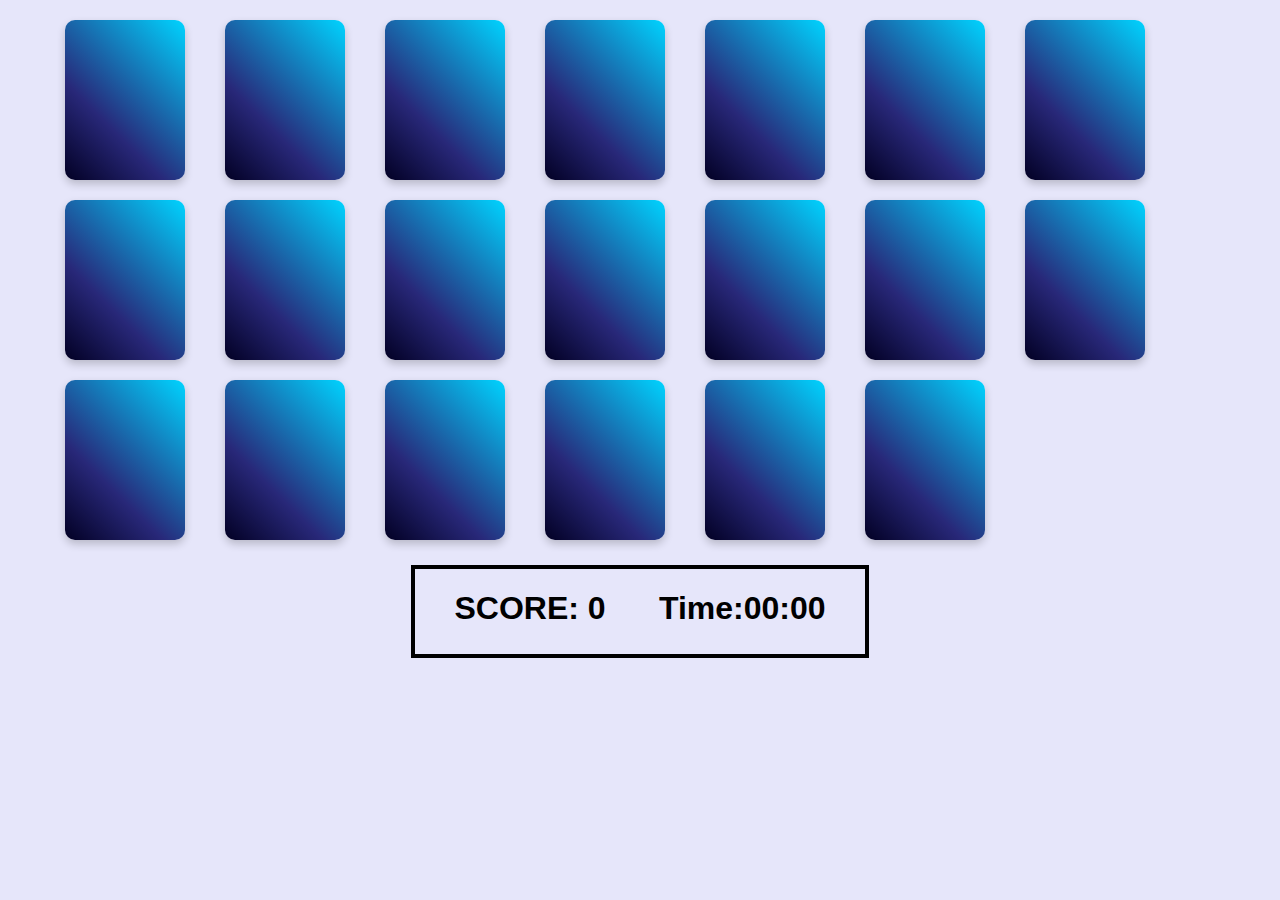
<file: index.html>
<!DOCTYPE html>
<html lang="en">
<head>
    <meta charset="UTF-8">
    <meta name="viewport" content="width=device-width, initial-scale=1.0">
    <link rel="stylesheet" href="style.css">
    <title>memories</title>
</head>
<body>

    <div id="container">
        <div class="card_outer">
            <div class="card_inner">
                <div class="front"></div>
                <div class="back"><img src="" alt=""></div>
            </div>
        </div>
        <div class="card_outer">
            <div class="card_inner">
                <div class="front"></div>
                <div class="back"><img src="" alt=""></div>
            </div>
        </div>
        <div class="card_outer">
            <div class="card_inner">
                <div class="front"></div>
                <div class="back"><img src="" alt=""></div>
            </div>
        </div>
        <div class="card_outer">
            <div class="card_inner">
                <div class="front"></div>
                <div class="back"><img src="" alt=""></div>
            </div>
        </div>
        <div class="card_outer">
            <div class="card_inner">
                <div class="front"></div>
                <div class="back"><img src="" alt=""></div>
            </div>
        </div>
        <div class="card_outer">
            <div class="card_inner">
                <div class="front"></div>
                <div class="back"><img src="" alt=""></div>
            </div>
        </div>
        <div class="card_outer">
            <div class="card_inner">
                <div class="front"></div>
                <div class="back"><img src="" alt=""></div>
            </div>
        </div>
        <div class="card_outer">
            <div class="card_inner">
                <div class="front"></div>
                <div class="back"><img src="" alt=""></div>
            </div>
        </div>
        <div class="card_outer">
            <div class="card_inner">
                <div class="front"></div>
                <div class="back"><img src="" alt=""></div>
            </div>
        </div>
        <div class="card_outer">
            <div class="card_inner">
                <div class="front"></div>
                <div class="back"><img src="" alt=""></div>
            </div>
        </div>
        <div class="card_outer">
            <div class="card_inner">
                <div class="front"></div>
                <div class="back"><img src="" alt=""></div>
            </div>
        </div>
        <div class="card_outer">
            <div class="card_inner">
                <div class="front"></div>
                <div class="back"><img src="" alt=""></div>
            </div>
        </div>
        <div class="card_outer">
            <div class="card_inner">
                <div class="front"></div>
                <div class="back"><img src="" alt=""></div>
            </div>
        </div>
        <div class="card_outer">
            <div class="card_inner">
                <div class="front"></div>
                <div class="back"><img src="" alt=""></div>
            </div>
        </div>
        <div class="card_outer">
            <div class="card_inner">
                <div class="front"></div>
                <div class="back"><img src="" alt=""></div>
            </div>
        </div>
        <div class="card_outer">
            <div class="card_inner">
                <div class="front"></div>
                <div class="back"><img src="" alt=""></div>
            </div>
        </div>
        <div class="card_outer">
            <div class="card_inner">
                <div class="front"></div>
                <div class="back"><img src="" alt=""></div>
            </div>
        </div>
        <div class="card_outer">
            <div class="card_inner">
                <div class="front"></div>
                <div class="back"><img src="" alt=""></div>
            </div>
        </div>
        <div class="card_outer">
            <div class="card_inner">
                <div class="front"></div>
                <div class="back"><img src="" alt=""></div>
            </div>
        </div>
        <div class="card_outer">
            <div class="card_inner">
                <div class="front"></div>
                <div class="back"><img src="" alt=""></div>
            </div>
        </div>
    </div>
    <div id="board">
        <span>
            <h1>SCORE: <span id='score'>0</span>&nbsp;&nbsp;&nbsp;&nbsp;&nbsp; Time:<span id='time'>00:00</span></h1>
        </span>
        <br><br>
    </div>
    <script src="main.js"></script>
</body>
</html>
</file>
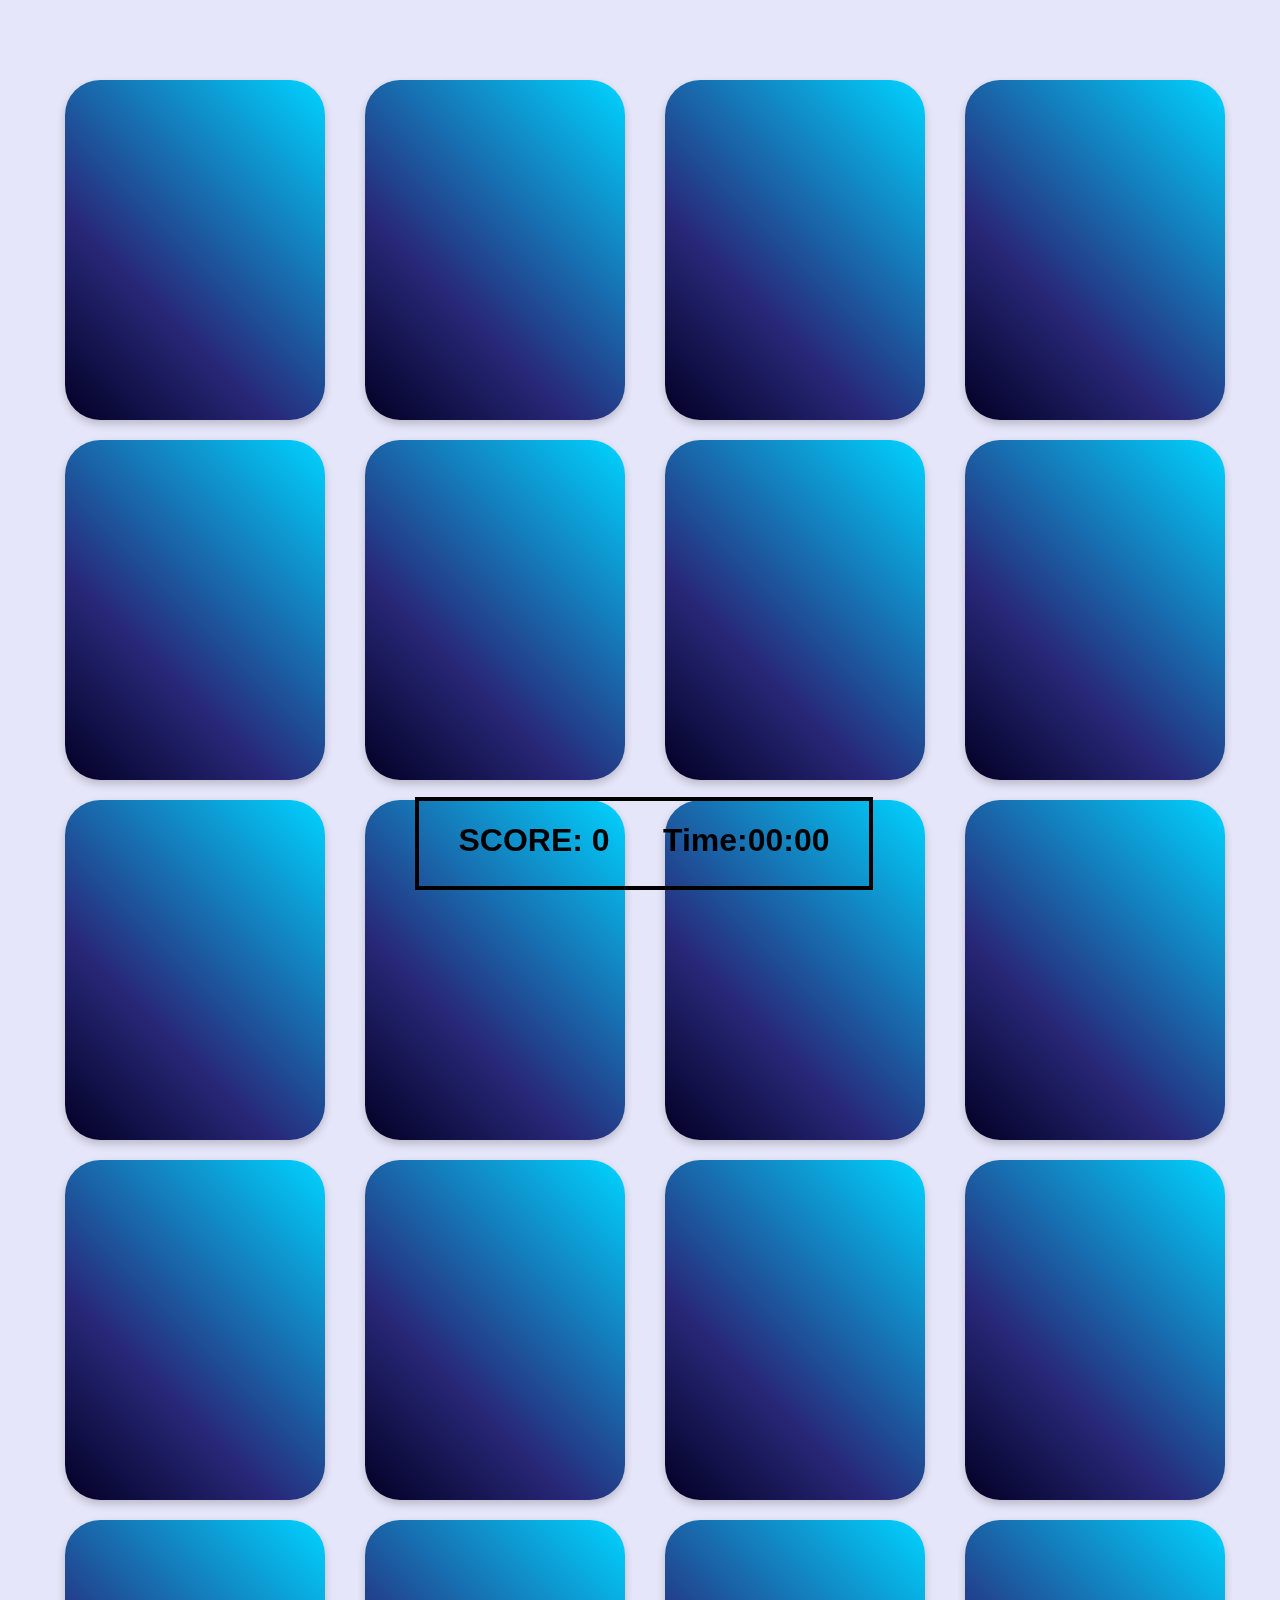
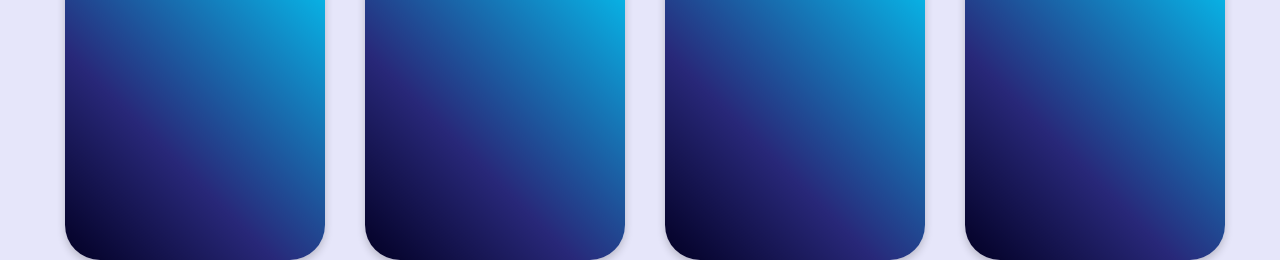
<file: memo-difficile/index.html>
<!DOCTYPE html>
<html lang="en">
<head>
    <meta charset="UTF-8">
    <meta name="viewport" content="width=device-width, initial-scale=1.0">
    <link rel="stylesheet" href="style.css">
    <title>memories</title>
</head>
<body>
    <div id='scoreAnimation'>+1</div>

    <div id="container">
        <div class="card_outer">
            <div class="card_inner">
                <div class="front"></div>
                <div class="back"><img src="" alt=""></div>
            </div>
        </div>
        <div class="card_outer">
            <div class="card_inner">
                <div class="front"></div>
                <div class="back"><img src="" alt=""></div>
            </div>
        </div>
        <div class="card_outer">
            <div class="card_inner">
                <div class="front"></div>
                <div class="back"><img src="" alt=""></div>
            </div>
        </div>
        <div class="card_outer">
            <div class="card_inner">
                <div class="front"></div>
                <div class="back"><img src="" alt=""></div>
            </div>
        </div>
        <div class="card_outer">
            <div class="card_inner">
                <div class="front"></div>
                <div class="back"><img src="" alt=""></div>
            </div>
        </div>
        <div class="card_outer">
            <div class="card_inner">
                <div class="front"></div>
                <div class="back"><img src="" alt=""></div>
            </div>
        </div>
        <div class="card_outer">
            <div class="card_inner">
                <div class="front"></div>
                <div class="back"><img src="" alt=""></div>
            </div>
        </div>
        <div class="card_outer">
            <div class="card_inner">
                <div class="front"></div>
                <div class="back"><img src="" alt=""></div>
            </div>
        </div>
        <div class="card_outer">
            <div class="card_inner">
                <div class="front"></div>
                <div class="back"><img src="" alt=""></div>
            </div>
        </div>
        <div class="card_outer">
            <div class="card_inner">
                <div class="front"></div>
                <div class="back"><img src="" alt=""></div>
            </div>
        </div>
        <div class="card_outer">
            <div class="card_inner">
                <div class="front"></div>
                <div class="back"><img src="" alt=""></div>
            </div>
        </div>
        <div class="card_outer">
            <div class="card_inner">
                <div class="front"></div>
                <div class="back"><img src="" alt=""></div>
            </div>
        </div>
        <div class="card_outer">
            <div class="card_inner">
                <div class="front"></div>
                <div class="back"><img src="" alt=""></div>
            </div>
        </div>
        <div class="card_outer">
            <div class="card_inner">
                <div class="front"></div>
                <div class="back"><img src="" alt=""></div>
            </div>
        </div>
        <div class="card_outer">
            <div class="card_inner">
                <div class="front"></div>
                <div class="back"><img src="" alt=""></div>
            </div>
        </div>
        <div class="card_outer">
            <div class="card_inner">
                <div class="front"></div>
                <div class="back"><img src="" alt=""></div>
            </div>
        </div>
        <div class="card_outer">
            <div class="card_inner">
                <div class="front"></div>
                <div class="back"><img src="" alt=""></div>
            </div>
        </div>
        <div class="card_outer">
            <div class="card_inner">
                <div class="front"></div>
                <div class="back"><img src="" alt=""></div>
            </div>
        </div>
        <div class="card_outer">
            <div class="card_inner">
                <div class="front"></div>
                <div class="back"><img src="" alt=""></div>
            </div>
        </div>
        <div class="card_outer">
            <div class="card_inner">
                <div class="front"></div>
                <div class="back"><img src="" alt=""></div>
            </div>
        </div>
    </div>
    <div id="board">
        <span>
            <h1>SCORE: <span id='score'>0</span>&nbsp;&nbsp;&nbsp;&nbsp;&nbsp; Time:<span id='time'>00:00</span></h1>
        </span>
        <br><br>
    </div>
    <script src="main.js"></script>
</body>
</html>
</file>
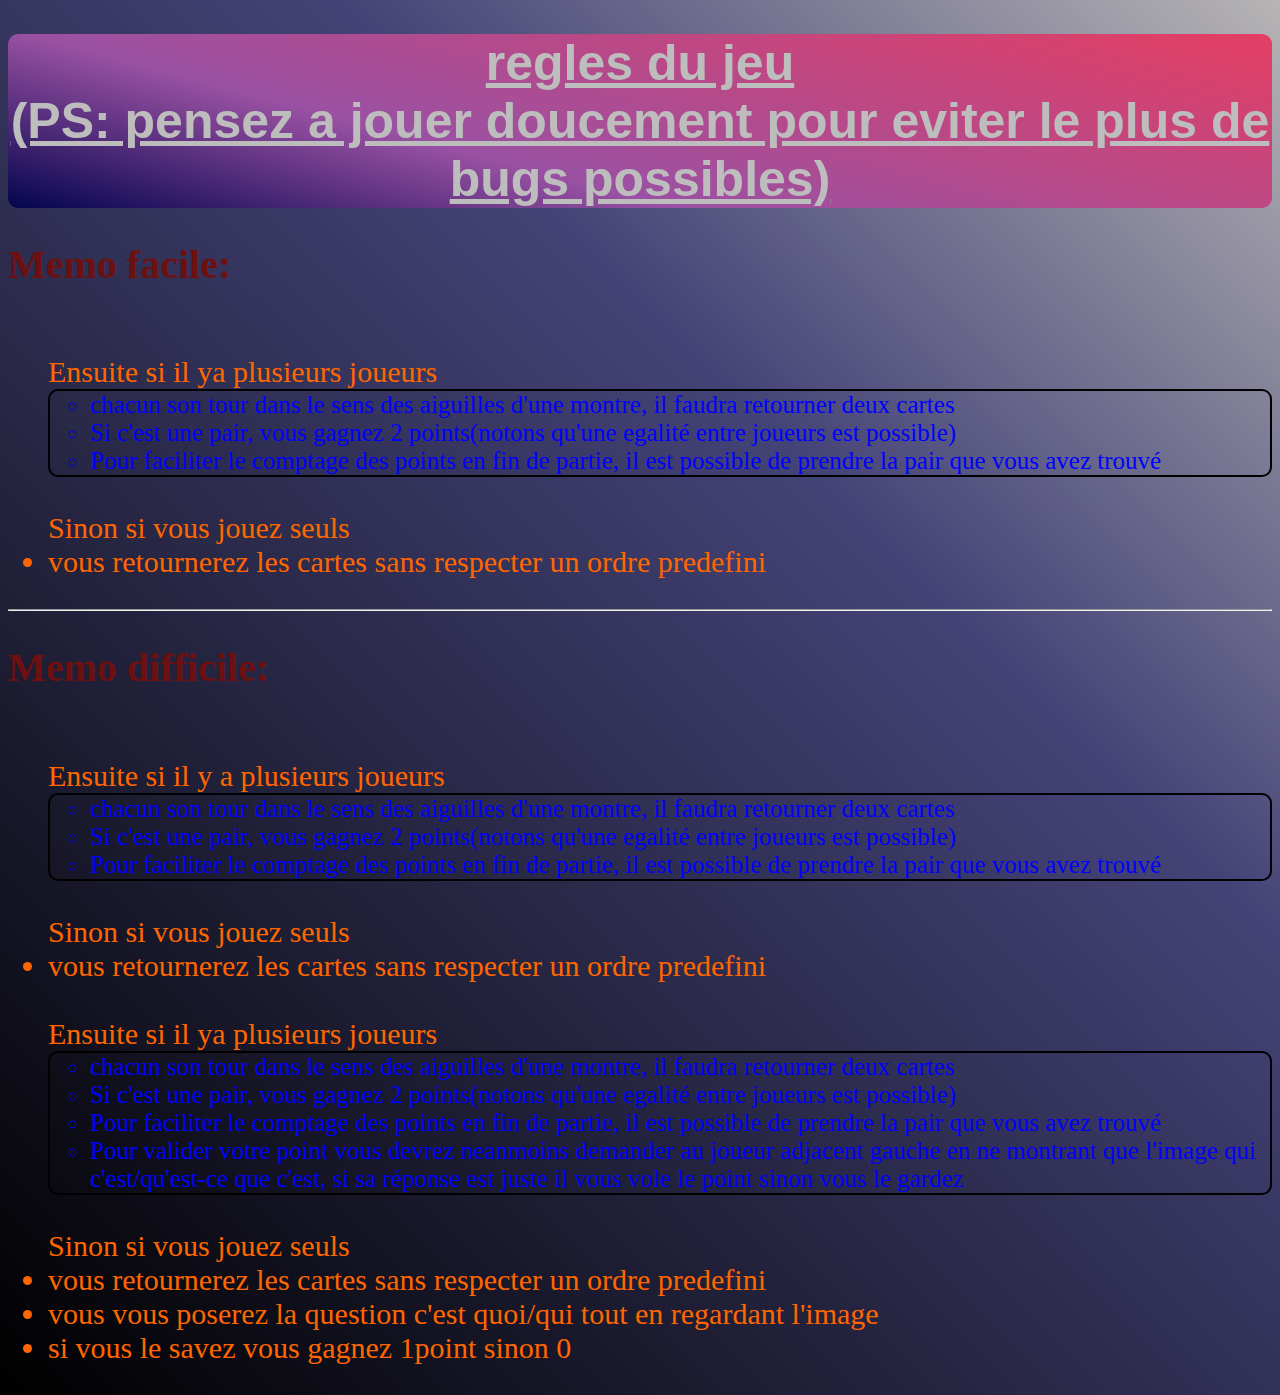
<file: regles.html>
<!DOCTYPE html>
<html lang="en">
<head>
    <meta charset="UTF-8">
    <meta name="viewport" content="width=device-width, initial-scale=1.0">
    <link rel="stylesheet" href="reglesCSS/style.css">
    <title>regles du jeu </title>
</head>
<body>
    <header>
        <h1>regles du jeu<br> (PS: pensez a jouer doucement pour eviter le plus de bugs possibles)   </h1>
    </header>
    <main>
        
        
        <div id="facile" title="cliquer pour ouvrir la version facile du jeu">
            <a href="MEMO/memo-facile/memo-facile.html" target="_blank" rel="noopener noreferrer">
                <h2>Memo facile:</h2>
                <ul>
                    <br>
                    Ensuite si il ya plusieurs joueurs
                    <ul>
                        <li>chacun son tour dans le sens des aiguilles d'une montre, il faudra retourner deux cartes</li>
                        <li>Si c'est une pair, vous gagnez 2 points(notons qu'une egalité entre joueurs est possible) </li>
                        <li>Pour faciliter le comptage des points en fin de partie, il est possible de prendre la pair que vous avez trouvé</li>
                    </ul>
                    <br>
                    Sinon si vous jouez seuls
                    <li>vous retournerez les cartes sans respecter un ordre predefini </li>
                </ul>
            </a>
        </div>
        <hr>
        <div id="difficile" title="cliquer pour ouvrir la version difficile du jeu">
            <a href="MEMO/memo-difficile/memo-difficile.html" target="_blank" rel="noopener noreferrer">
                <h2>Memo difficile:</h2>
                <ul>
                    <br>
                    Ensuite si il y a plusieurs joueurs
                    <ul>
                        <li>chacun son tour dans le sens des aiguilles d'une montre, il faudra retourner deux cartes</li>
                        <li>Si c'est une pair, vous gagnez 2 points(notons qu'une egalité entre joueurs est possible) </li>
                        <li>Pour faciliter le comptage des points en fin de partie, il est possible de prendre la pair que vous avez trouvé</li>
                    </ul>
                    <br>
                    Sinon si vous jouez seuls
                    <li>vous retournerez les cartes sans respecter un ordre predefini </li>
    
                    <br>
                    Ensuite si il ya plusieurs joueurs
                    <ul>
                        <li>chacun son tour dans le sens des aiguilles d'une montre, il faudra retourner deux cartes</li>
                        <li>Si c'est une pair, vous gagnez 2 points(notons qu'une egalité entre joueurs est possible) </li>
                        <li>Pour faciliter le comptage des points en fin de partie, il est possible de prendre la pair que vous avez trouvé</li>
                        <li>Pour valider votre point vous devrez neanmoins demander au joueur adjacent gauche en ne montrant que l'image qui c'est/qu'est-ce que c'est, si sa réponse est juste il vous vole le point sinon vous le gardez </li>
                    </ul>
                    <br>
                    Sinon si vous jouez seuls
                    <li>vous retournerez les cartes sans respecter un ordre predefini </li>
                    <li>vous vous poserez la question c'est quoi/qui tout en regardant l'image </li>
                    <li>si vous le savez vous gagnez 1point sinon 0 </li>
                </ul>
            </a>
        </div>
        

    </main>
    <footer></footer>
</body>
</html>
</file>
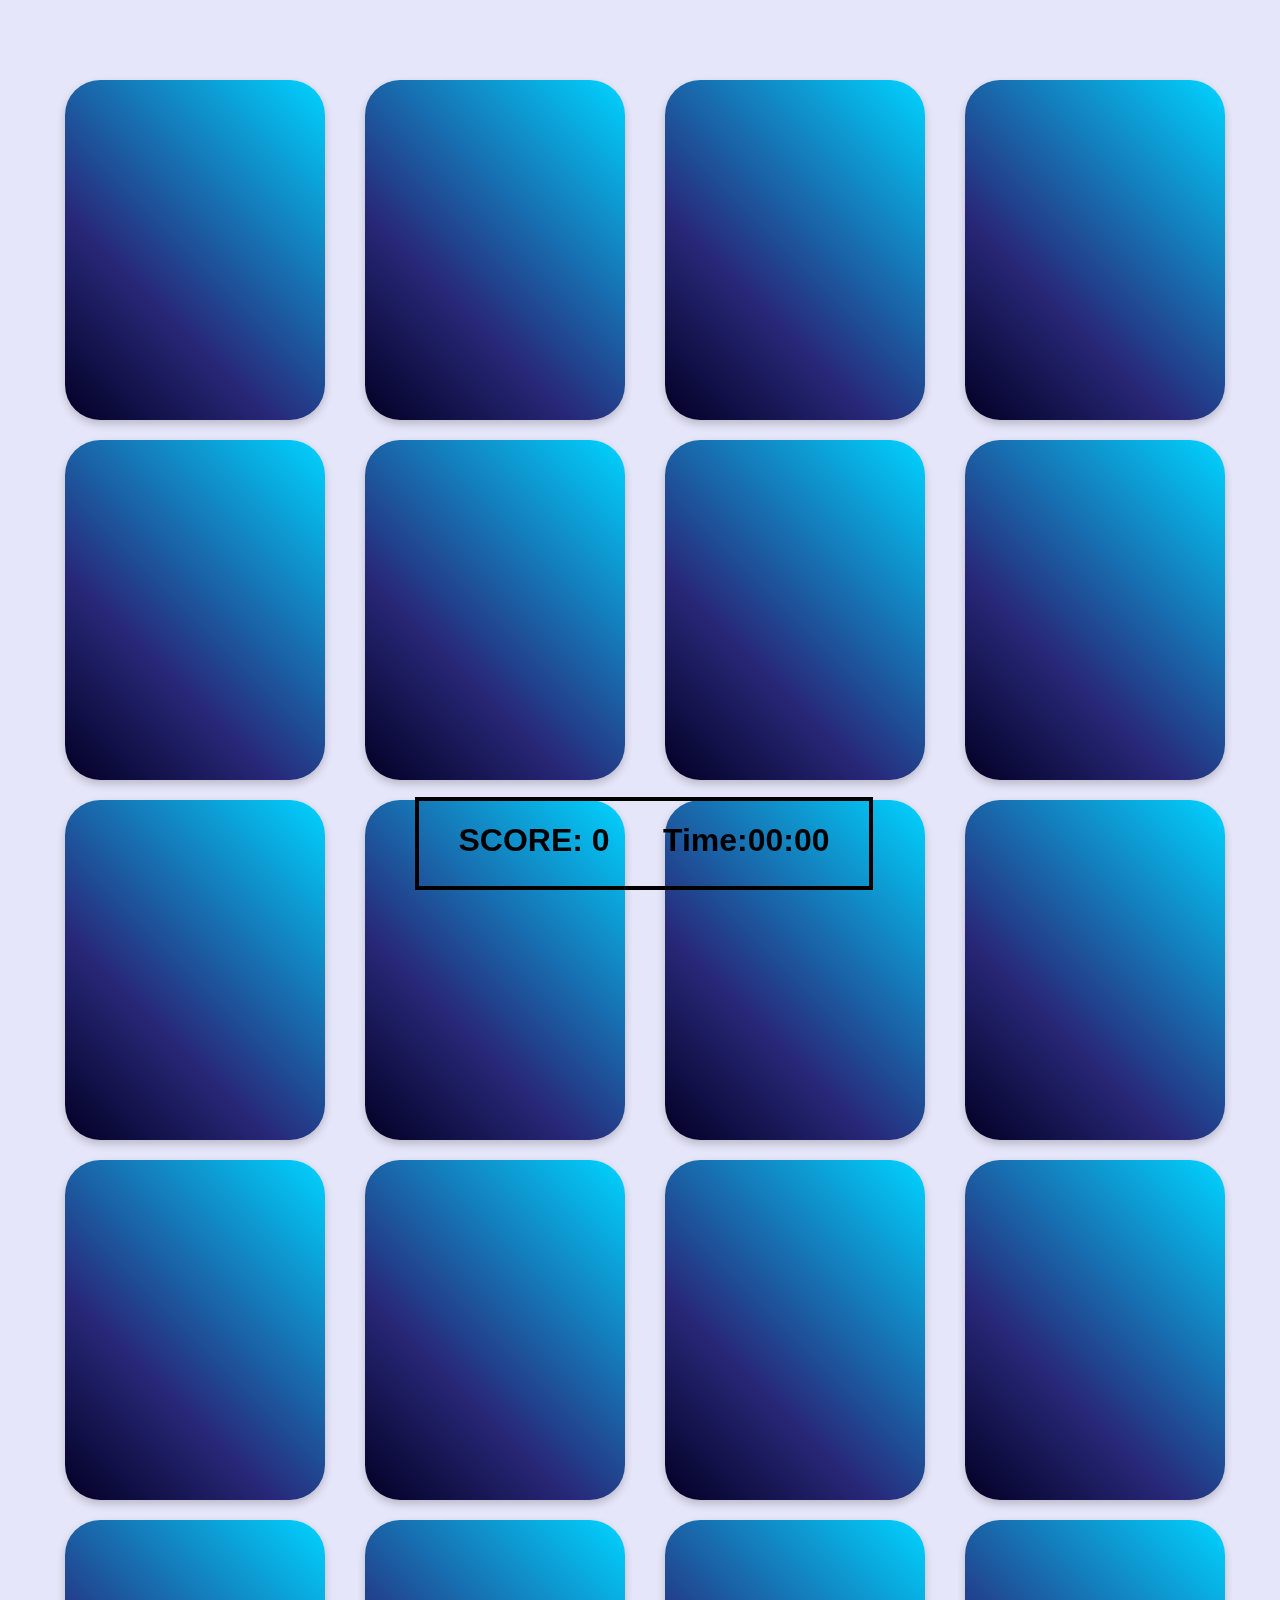
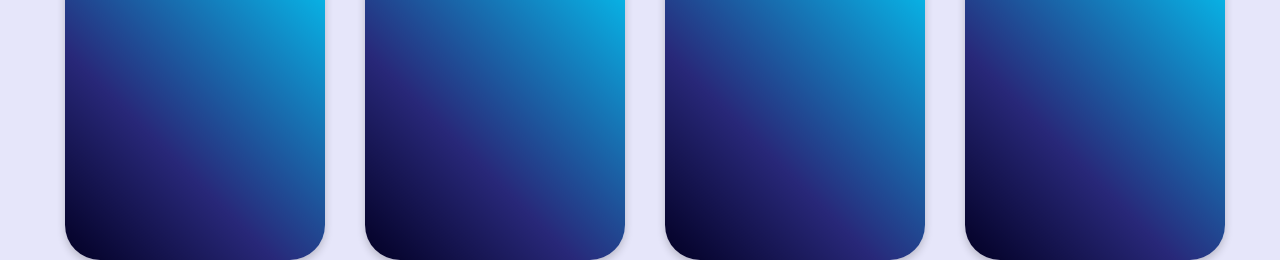
<file: memo-difficile/memo-difficile.html>
<!DOCTYPE html>
<html lang="en">
<head>
    <meta charset="UTF-8">
    <meta name="viewport" content="width=device-width, initial-scale=1.0">
    <link rel="stylesheet" href="style.css">
    <title>memories</title>
</head>
<body>
    <div id='scoreAnimation'>+1</div>

    <div id="container">
        <div class="card_outer">
            <div class="card_inner">
                <div class="front"></div>
                <div class="back"><img src="" alt=""></div>
            </div>
        </div>
        <div class="card_outer">
            <div class="card_inner">
                <div class="front"></div>
                <div class="back"><img src="" alt=""></div>
            </div>
        </div>
        <div class="card_outer">
            <div class="card_inner">
                <div class="front"></div>
                <div class="back"><img src="" alt=""></div>
            </div>
        </div>
        <div class="card_outer">
            <div class="card_inner">
                <div class="front"></div>
                <div class="back"><img src="" alt=""></div>
            </div>
        </div>
        <div class="card_outer">
            <div class="card_inner">
                <div class="front"></div>
                <div class="back"><img src="" alt=""></div>
            </div>
        </div>
        <div class="card_outer">
            <div class="card_inner">
                <div class="front"></div>
                <div class="back"><img src="" alt=""></div>
            </div>
        </div>
        <div class="card_outer">
            <div class="card_inner">
                <div class="front"></div>
                <div class="back"><img src="" alt=""></div>
            </div>
        </div>
        <div class="card_outer">
            <div class="card_inner">
                <div class="front"></div>
                <div class="back"><img src="" alt=""></div>
            </div>
        </div>
        <div class="card_outer">
            <div class="card_inner">
                <div class="front"></div>
                <div class="back"><img src="" alt=""></div>
            </div>
        </div>
        <div class="card_outer">
            <div class="card_inner">
                <div class="front"></div>
                <div class="back"><img src="" alt=""></div>
            </div>
        </div>
        <div class="card_outer">
            <div class="card_inner">
                <div class="front"></div>
                <div class="back"><img src="" alt=""></div>
            </div>
        </div>
        <div class="card_outer">
            <div class="card_inner">
                <div class="front"></div>
                <div class="back"><img src="" alt=""></div>
            </div>
        </div>
        <div class="card_outer">
            <div class="card_inner">
                <div class="front"></div>
                <div class="back"><img src="" alt=""></div>
            </div>
        </div>
        <div class="card_outer">
            <div class="card_inner">
                <div class="front"></div>
                <div class="back"><img src="" alt=""></div>
            </div>
        </div>
        <div class="card_outer">
            <div class="card_inner">
                <div class="front"></div>
                <div class="back"><img src="" alt=""></div>
            </div>
        </div>
        <div class="card_outer">
            <div class="card_inner">
                <div class="front"></div>
                <div class="back"><img src="" alt=""></div>
            </div>
        </div>
        <div class="card_outer">
            <div class="card_inner">
                <div class="front"></div>
                <div class="back"><img src="" alt=""></div>
            </div>
        </div>
        <div class="card_outer">
            <div class="card_inner">
                <div class="front"></div>
                <div class="back"><img src="" alt=""></div>
            </div>
        </div>
        <div class="card_outer">
            <div class="card_inner">
                <div class="front"></div>
                <div class="back"><img src="" alt=""></div>
            </div>
        </div>
        <div class="card_outer">
            <div class="card_inner">
                <div class="front"></div>
                <div class="back"><img src="" alt=""></div>
            </div>
        </div>
    </div>
    
    <div id="board">
        <span>
            <h1>SCORE: <span id='score'>0</span>&nbsp;&nbsp;&nbsp;&nbsp;&nbsp; Time:<span id='time'>00:00</span></h1>
        </span>
        <br><br>
    </div>
    <script src="main.js"></script>
</body>
</html>
</file>
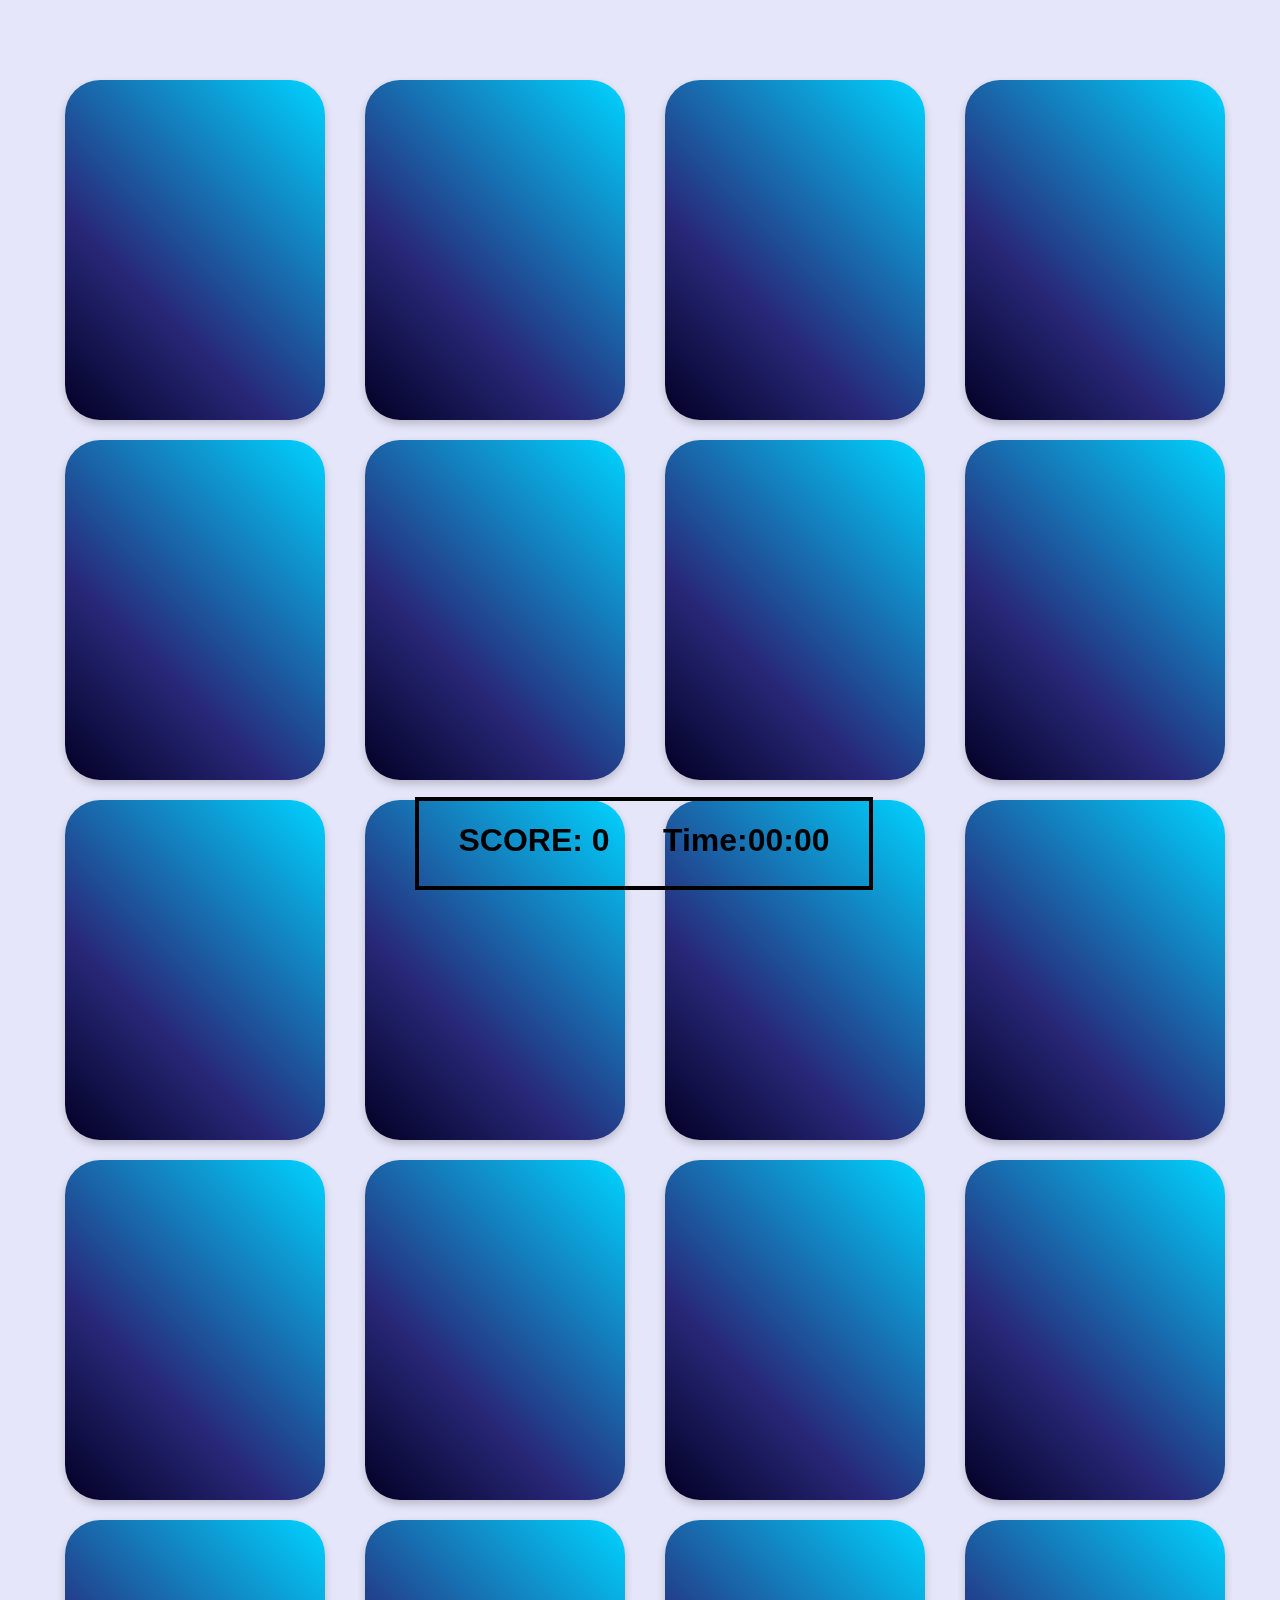
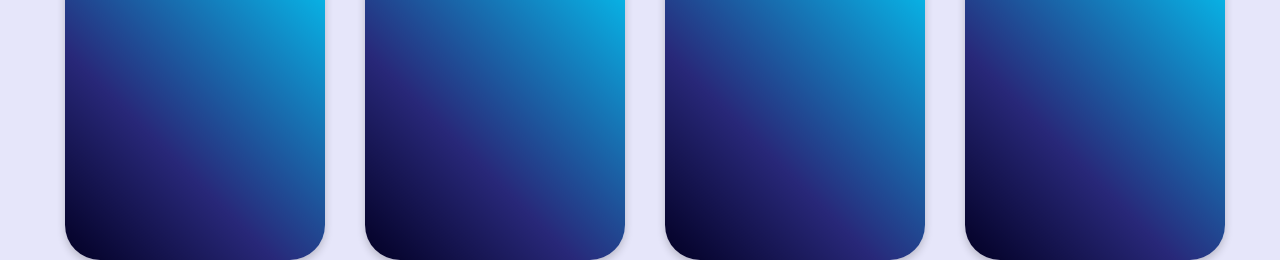
<file: MEMO/memo-difficile/memo-difficile.html>
<!DOCTYPE html>
<html lang="en">
<head>
    <meta charset="UTF-8">
    <meta name="viewport" content="width=device-width, initial-scale=1.0">
    <link rel="stylesheet" href="cache/style.css">
    <title>memories</title>
</head>
<body>
    <div id='scoreAnimation'>+1</div>

    <div id="container">
        <div class="card_outer">
            <div class="card_inner">
                <div class="front"></div>
                <div class="back"><img src="" alt=""></div>
            </div>
        </div>
        <div class="card_outer">
            <div class="card_inner">
                <div class="front"></div>
                <div class="back"><img src="" alt=""></div>
            </div>
        </div>
        <div class="card_outer">
            <div class="card_inner">
                <div class="front"></div>
                <div class="back"><img src="" alt=""></div>
            </div>
        </div>
        <div class="card_outer">
            <div class="card_inner">
                <div class="front"></div>
                <div class="back"><img src="" alt=""></div>
            </div>
        </div>
        <div class="card_outer">
            <div class="card_inner">
                <div class="front"></div>
                <div class="back"><img src="" alt=""></div>
            </div>
        </div>
        <div class="card_outer">
            <div class="card_inner">
                <div class="front"></div>
                <div class="back"><img src="" alt=""></div>
            </div>
        </div>
        <div class="card_outer">
            <div class="card_inner">
                <div class="front"></div>
                <div class="back"><img src="" alt=""></div>
            </div>
        </div>
        <div class="card_outer">
            <div class="card_inner">
                <div class="front"></div>
                <div class="back"><img src="" alt=""></div>
            </div>
        </div>
        <div class="card_outer">
            <div class="card_inner">
                <div class="front"></div>
                <div class="back"><img src="" alt=""></div>
            </div>
        </div>
        <div class="card_outer">
            <div class="card_inner">
                <div class="front"></div>
                <div class="back"><img src="" alt=""></div>
            </div>
        </div>
        <div class="card_outer">
            <div class="card_inner">
                <div class="front"></div>
                <div class="back"><img src="" alt=""></div>
            </div>
        </div>
        <div class="card_outer">
            <div class="card_inner">
                <div class="front"></div>
                <div class="back"><img src="" alt=""></div>
            </div>
        </div>
        <div class="card_outer">
            <div class="card_inner">
                <div class="front"></div>
                <div class="back"><img src="" alt=""></div>
            </div>
        </div>
        <div class="card_outer">
            <div class="card_inner">
                <div class="front"></div>
                <div class="back"><img src="" alt=""></div>
            </div>
        </div>
        <div class="card_outer">
            <div class="card_inner">
                <div class="front"></div>
                <div class="back"><img src="" alt=""></div>
            </div>
        </div>
        <div class="card_outer">
            <div class="card_inner">
                <div class="front"></div>
                <div class="back"><img src="" alt=""></div>
            </div>
        </div>
        <div class="card_outer">
            <div class="card_inner">
                <div class="front"></div>
                <div class="back"><img src="" alt=""></div>
            </div>
        </div>
        <div class="card_outer">
            <div class="card_inner">
                <div class="front"></div>
                <div class="back"><img src="" alt=""></div>
            </div>
        </div>
        <div class="card_outer">
            <div class="card_inner">
                <div class="front"></div>
                <div class="back"><img src="" alt=""></div>
            </div>
        </div>
        <div class="card_outer">
            <div class="card_inner">
                <div class="front"></div>
                <div class="back"><img src="" alt=""></div>
            </div>
        </div>
    </div>
    
    <div id="board">
        <span>
            <h1>SCORE: <span id='score'>0</span>&nbsp;&nbsp;&nbsp;&nbsp;&nbsp; Time:<span id='time'>00:00</span></h1>
        </span>
        <br><br>
    </div>
    <script src="cache/main.js"></script>
</body>
</html>
</file>
<file: style.css>
body{
    margin: 0;
    padding: 0;
    background-color: lavender;
}

#container{
    height: 550px;
    margin-left: 25px;
}

.card_outer{
    width: 120px;
    height: 160px;
    background: transparent;
    perspective: 1200px;
    float: left;
    margin-left: 40px;
    margin-top: 20px;
}

.card_inner{
    position: absolute;
    height: 100%;
    width: 100%;
    transform-style: preserve-3d;
    transition: all 0.75s ease;
}

.front,.back{
    position: absolute;
    height: 100%;
    width: 100%;
    background: linear-gradient(45deg, rgba(2,0,36,1) 0%, rgba(40,40,121,1) 35%, rgba(0,212,255,1) 100%);
    backface-visibility: hidden;
    border-radius: 10px;
    box-shadow: 0px 4px 8px 0px rgba(0,0,0,0.2);

}
.back{
    transform: rotateY(180deg);
}

#board{
    height: 85px;
    width: 450px;
    border: 4px solid black;
    margin: auto;
    text-align: center;
    margin-top: 15px;
    font-family: -apple-system, BlinkMacSystemFont, 'Segoe UI', Roboto, Oxygen, Ubuntu, Cantarell, 'Open Sans', 'Helvetica Neue', sans-serif;
}
img{
    height: 100%;
    width: 100%;
    border-radius: 10px;
}
</file>
<file: memo-difficile/style.css>
body{
    width: 100%;
    height: 100%;
    margin: 0;
    padding: 0;
    background-color: lavender;
    overflow-x: hidden;
}

#container{
    height: calc(100% - 85px - 50px); /*write score cointainer#board &&  #scoreAnimation */ 
    overflow-y: scroll;
    width: 100%;
    margin: 60px 0px 0px 25px;
}

.card_outer{
    width: 260px;
    height: 340px;
    background: transparent;
    perspective: 1200px;
    float: left;
    margin-left: 40px;
    margin-top: 20px;
}

.card_inner{
    position: absolute;
    height: 100%;
    width: 100%;
    transform-style: preserve-3d;
    transition: all 0.75s ease;
}

.front,.back{
    position: absolute;
    height: 100%;
    width: 100%;
    background: linear-gradient(45deg, #020024 0%, #282879 35%, #00d4ff 100%);
    backface-visibility: hidden;
    border-radius: 35px;
    box-shadow: 0px 4px 8px 0px rgba(0,0,0,0.2);

}
.back{
    transform: rotateY(180deg);
}

#board{
    position: fixed;
        bottom: 10px;
        left: calc(50% - 450px/2);
    margin: auto;
    height: 85px;
    width: 450px;
    border: 4px solid black;
    text-align: center;
    margin-top: 15px;
    font-family: -apple-system, BlinkMacSystemFont, 'Segoe UI', Roboto, Oxygen, Ubuntu, Cantarell, 'Open Sans', 'Helvetica Neue', sans-serif;
}
img{
    height: 100%;
    width: 100%;
    border-radius: 10px;
}
#scoreAnimation{
    border: 2px solid black;
    border-radius: 50%;

    width: 60px;
    height: 50px;

    position: absolute;
        top: 5px;
        right: 0px;

    opacity: 0;
    font-family: Verdana, Geneva, Tahoma, sans-serif;
    font-size: 35px;
    text-align: center;
}

@keyframes scaleNone{
    0%{
        background: linear-gradient(45deg, #02002400 0%, #28287900 35%, #ffffff00 100%);
        transform: scale(1);
        opacity: 1;
    }
    100%{
        background: linear-gradient(45deg, #02002400 0%, #28287900 35%, #ffffff00 100%);
        transform: scale(1.2);
        opacity: 0;
    }
}
</file>
<file: reglesCSS/style.css>
header{
background: linear-gradient(15deg, #04054e 0%, #9a51a3 35%, #e43e62 100%);
border-radius: 10px;
color: #bebdbd;

}
body{
background: linear-gradient(225deg, #b6b4b4  0%, #444377 35%, #000000 100%);

}
h1{
    font-size: 50px;
    font-family: Verdana, Geneva, Tahoma, sans-serif;

    text-align: center;
    text-decoration: underline;
}
h2{
    font-size: 40px;
    color: #6d1010;
}
a, a:visited{
  color: black;
  text-decoration: none;
  font-family: cursive;  
  font-size: 20px;
}
div{
    transition: 1s;
    border-radius: 10px;
}
div:hover{
    background-color: #477a9c;
}
ul>ul{
    border: 2px solid black;
    border-radius: 10px;
}
ul>ul>li{
    color: blue;
    font-size: 25px;
}
ul{
    font-size: 30px;
    color: #ff6600;
}
</file>
<file: MEMO/memo-difficile/cache/style.css>
body{
    width: 100%;
    height: 100%;
    margin: 0;
    padding: 0;
    background-color: lavender;
    overflow-x: hidden;
}

#container{
    height: calc(100% - 85px - 50px); /*write score cointainer#board &&  #scoreAnimation */ 
    overflow-y: scroll;
    width: 100%;
    margin: 60px 0px 0px 25px;
}

.card_outer{
    width: 260px;
    height: 340px;
    background: transparent;
    perspective: 1200px;
    float: left;
    margin-left: 40px;
    margin-top: 20px;
}

.card_inner{
    position: absolute;
    height: 100%;
    width: 100%;
    transform-style: preserve-3d;
    transition: all 0.45s ease;
}

.front,.back{
    position: absolute;
    height: 100%;
    width: 100%;
    background: linear-gradient(45deg, #020024 0%, #282879 35%, #00d4ff 100%);
    backface-visibility: hidden;
    border-radius: 35px;
    box-shadow: 0px 4px 8px 0px rgba(0,0,0,0.2);

}
.back{
    transform: rotateY(180deg);
}

#board{
    position: fixed;
        bottom: 10px;
        left: calc(50% - 450px/2);
    margin: auto;
    height: 85px;
    width: 450px;
    border: 4px solid black;
    text-align: center;
    margin-top: 15px;
    font-family: -apple-system, BlinkMacSystemFont, 'Segoe UI', Roboto, Oxygen, Ubuntu, Cantarell, 'Open Sans', 'Helvetica Neue', sans-serif;
}
img{
    height: 100%;
    width: 100%;
    border-radius: 10px;
}
#scoreAnimation{
    border: 2px solid black;
    border-radius: 50%;

    width: 60px;
    height: 50px;

    position: absolute;
        top: 5px;
        right: 0px;

    opacity: 0;
    font-family: Verdana, Geneva, Tahoma, sans-serif;
    font-size: 35px;
    text-align: center;
}

@keyframes scaleNone{
    0%{
        background: linear-gradient(45deg, #02002400 0%, #28287900 35%, #ffffff00 100%);
        transform: scale(1);
        opacity: 1;
    }
    100%{
        background: linear-gradient(45deg, #02002400 0%, #28287900 35%, #ffffff00 100%);
        transform: scale(1.2);
        opacity: 0;
    }
}
</file>
